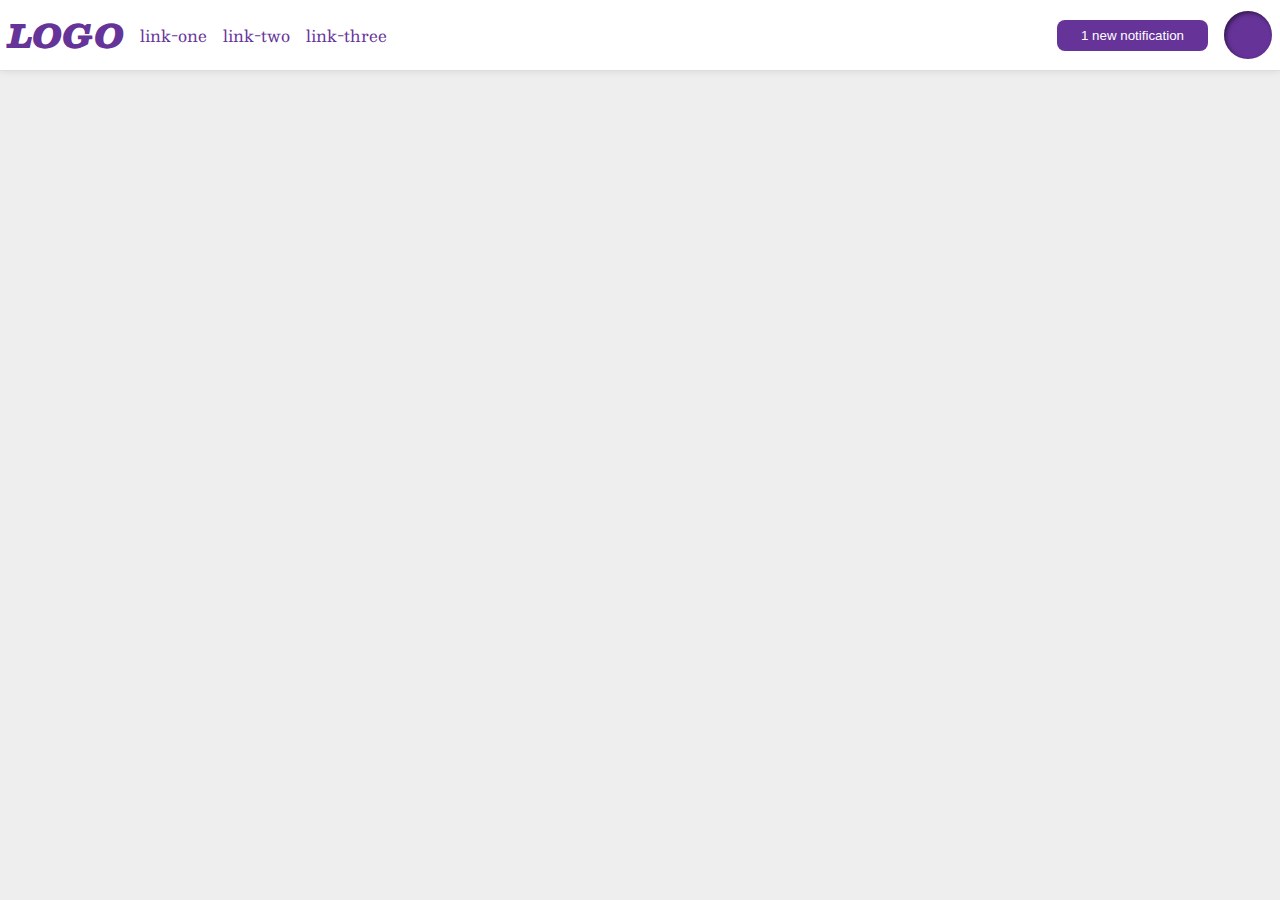
<file: flex/03-flex-header-2/index.html>
<!DOCTYPE html>
<html lang="en">
  <head>
    <meta charset="UTF-8" />
    <meta http-equiv="X-UA-Compatible" content="IE=edge" />
    <meta name="viewport" content="width=device-width, initial-scale=1.0" />
    <title>Flex Header 2</title>
    <link rel="stylesheet" href="style.css" />
  </head>
  <body>
    <div class="header">
      <div class="left">
        <div class="logo">LOGO</div>
        <ul class="links">
          <li><a href="https://google.com">link-one</a></li>
          <li><a href="https://google.com">link-two</a></li>
          <li><a href="https://google.com">link-three</a></li>
        </ul>
      </div>
      <div class="right">
        <button class="notifications">1 new notification</button>
        <div class="profile-image"></div>
      </div>
    </div>
  </body>
</html>
</file>
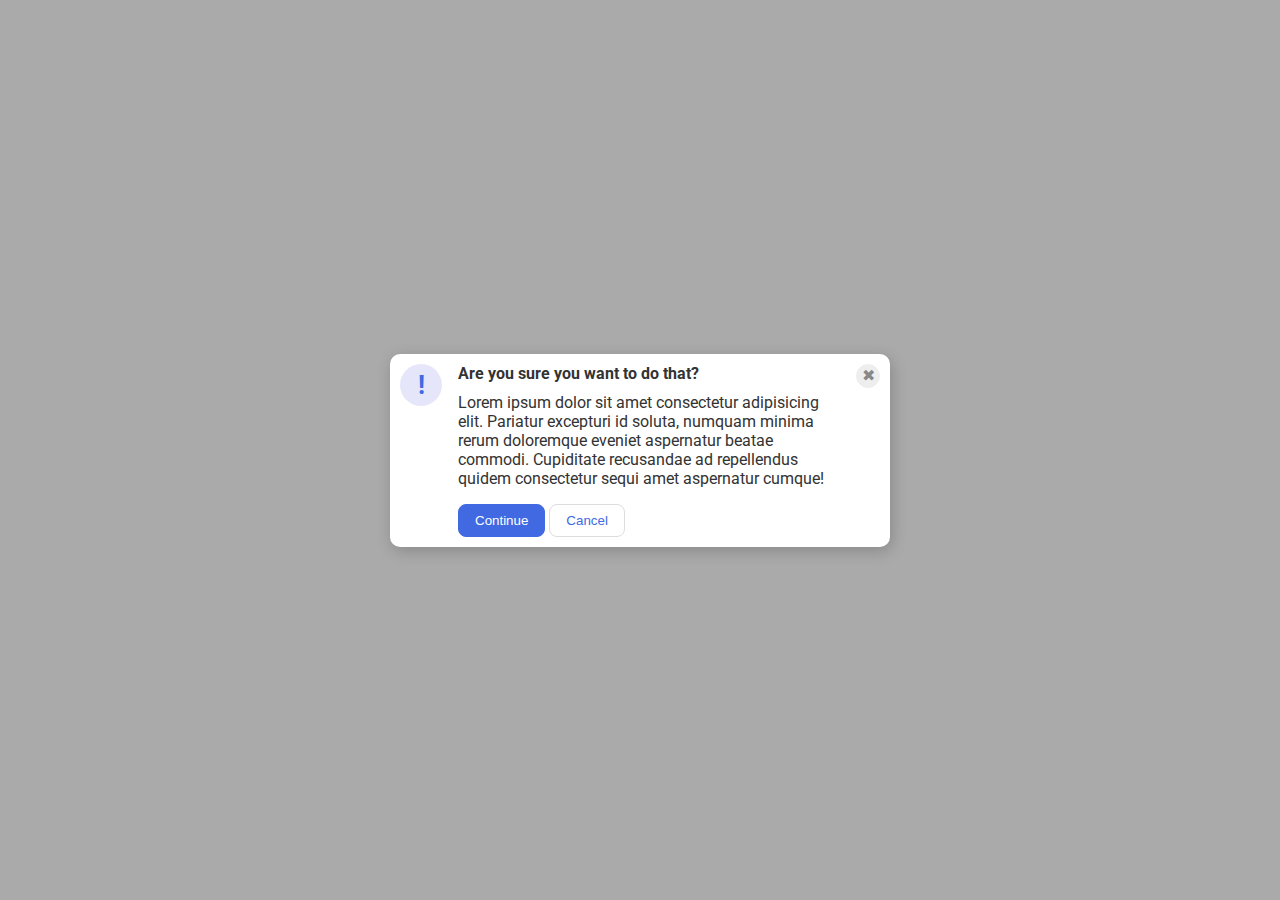
<file: flex/05-flex-modal/index.html>
<!DOCTYPE html>
<html lang="en">
  <head>
    <meta charset="UTF-8" />
    <meta http-equiv="X-UA-Compatible" content="IE=edge" />
    <meta name="viewport" content="width=device-width, initial-scale=1.0" />
    <link rel="stylesheet" href="style.css" />
    <title>Modal</title>
  </head>
  <body>
    <div class="modal">
      <div class="icon">!</div>
      <div class="info">
        <div class="header">Are you sure you want to do that?</div>
        <div class="text">
          Lorem ipsum dolor sit amet consectetur adipisicing elit. Pariatur
          excepturi id soluta, numquam minima rerum doloremque eveniet
          aspernatur beatae commodi. Cupiditate recusandae ad repellendus quidem
          consectetur sequi amet aspernatur cumque!
        </div>
        <button class="continue">Continue</button>
        <button class="cancel">Cancel</button>
      </div>
      <div class="close">
        <button class="close-button">✖</button>
      </div>
    </div>
  </body>
</html>
</file>
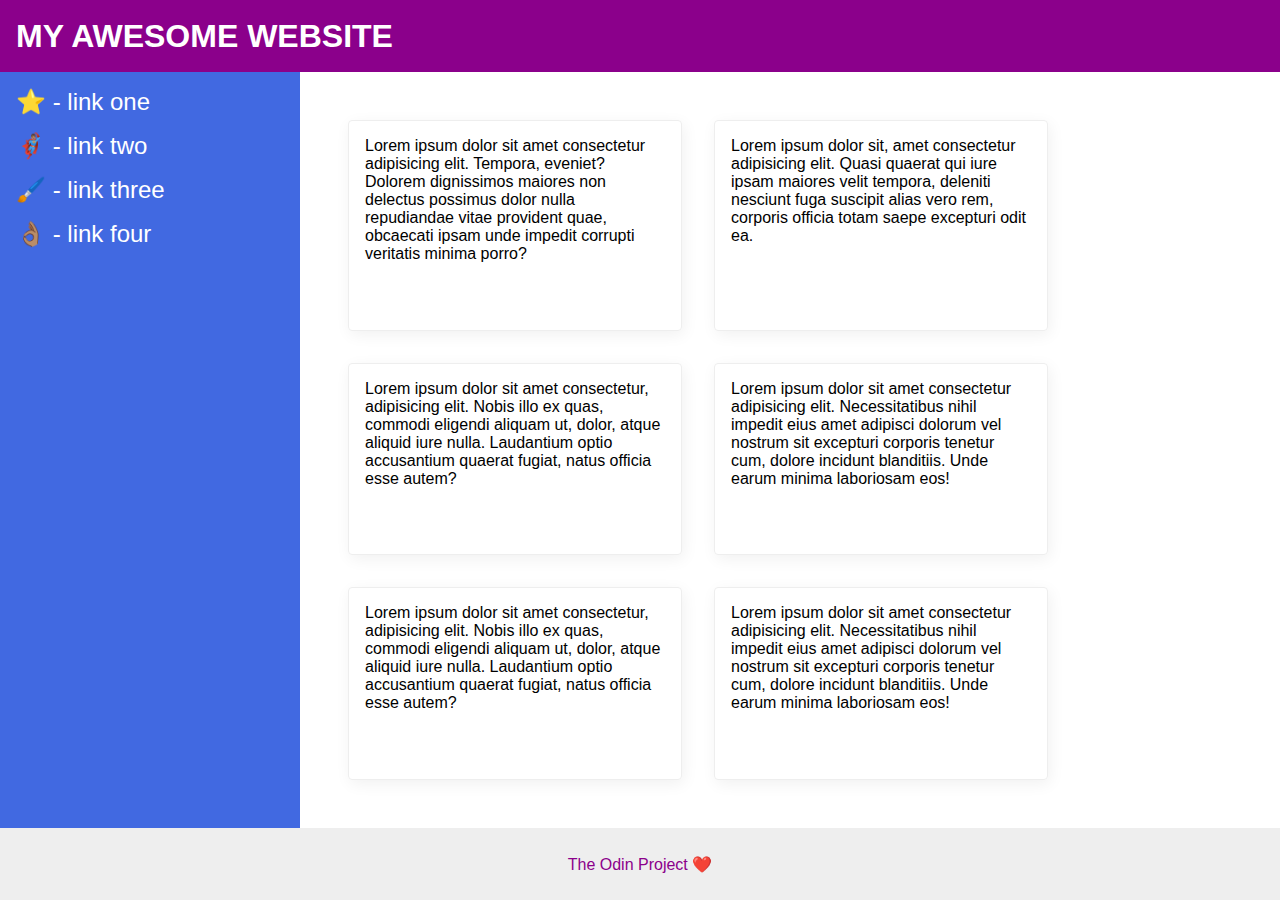
<file: flex/07-flex-layout-2/index.html>
<!DOCTYPE html>
<html lang="en">
  <head>
    <meta charset="UTF-8" />
    <meta http-equiv="X-UA-Compatible" content="IE=edge" />
    <meta name="viewport" content="width=device-width, initial-scale=1.0" />
    <title>The Holy Grail</title>
    <link rel="stylesheet" href="style.css" />
  </head>
  <body>
    <div class="header">MY AWESOME WEBSITE</div>
    <div class="body">
      <div class="sidebar">
        <ul>
          <li><a href="#">⭐ - link one</a></li>
          <li><a href="#">🦸🏽‍♂️ - link two</a></li>
          <li><a href="#">🖌️ - link three</a></li>
          <li><a href="#">👌🏽 - link four</a></li>
        </ul>
      </div>
      <div class="container">
        <div class="card">
          Lorem ipsum dolor sit amet consectetur adipisicing elit. Tempora,
          eveniet? Dolorem dignissimos maiores non delectus possimus dolor nulla
          repudiandae vitae provident quae, obcaecati ipsam unde impedit
          corrupti veritatis minima porro?
        </div>
        <div class="card">
          Lorem ipsum dolor sit, amet consectetur adipisicing elit. Quasi
          quaerat qui iure ipsam maiores velit tempora, deleniti nesciunt fuga
          suscipit alias vero rem, corporis officia totam saepe excepturi odit
          ea.
        </div>
        <div class="card">
          Lorem ipsum dolor sit amet consectetur, adipisicing elit. Nobis illo
          ex quas, commodi eligendi aliquam ut, dolor, atque aliquid iure nulla.
          Laudantium optio accusantium quaerat fugiat, natus officia esse autem?
        </div>
        <div class="card">
          Lorem ipsum dolor sit amet consectetur adipisicing elit.
          Necessitatibus nihil impedit eius amet adipisci dolorum vel nostrum
          sit excepturi corporis tenetur cum, dolore incidunt blanditiis. Unde
          earum minima laboriosam eos!
        </div>
        <div class="card">
          Lorem ipsum dolor sit amet consectetur, adipisicing elit. Nobis illo
          ex quas, commodi eligendi aliquam ut, dolor, atque aliquid iure nulla.
          Laudantium optio accusantium quaerat fugiat, natus officia esse autem?
        </div>
        <div class="card">
          Lorem ipsum dolor sit amet consectetur adipisicing elit.
          Necessitatibus nihil impedit eius amet adipisci dolorum vel nostrum
          sit excepturi corporis tenetur cum, dolore incidunt blanditiis. Unde
          earum minima laboriosam eos!
        </div>
      </div>
    </div>

    <div class="footer">The Odin Project ❤️</div>
  </body>
</html>
</file>
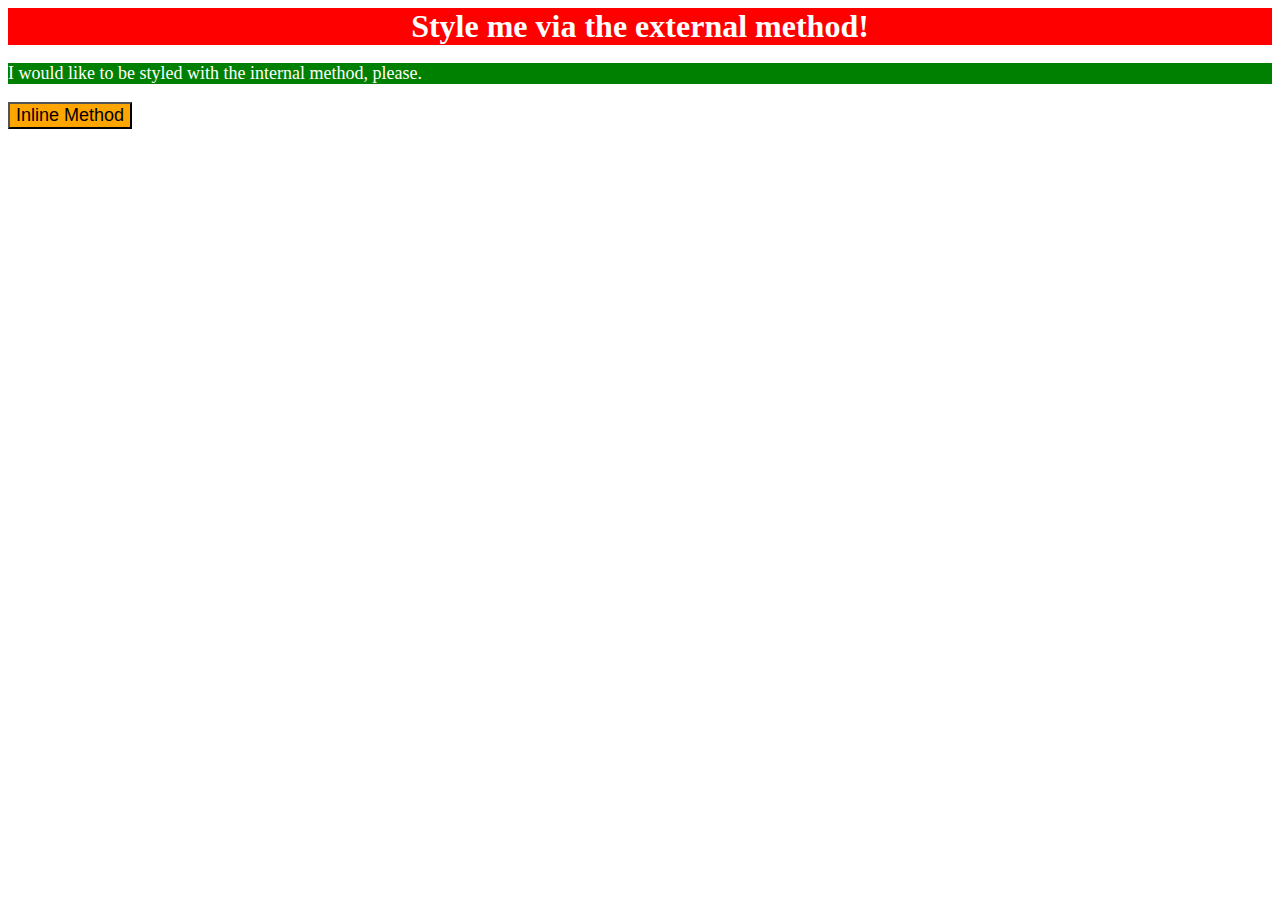
<file: foundations/01-css-methods/index.html>
<!DOCTYPE html>
<html lang="en">
  <head>
    <meta charset="UTF-8">
    <meta http-equiv="X-UA-Compatible" content="IE=edge">
    <meta name="viewport" content="width=device-width, initial-scale=1.0">
    <title>Methods for Adding CSS</title>
    <link rel="stylesheet" href="./style.css">
    <style>
      p{
        background-color: green;
        color: white;
        font-size: 18px;
      }
    </style>
  </head>
  <body>
    <div>Style me via the external method!</div>
    <p>I would like to be styled with the internal method, please.</p>
    <button style="background-color: orange; font-size: 18px;">Inline Method</button>
  </body>
</html>
</file>
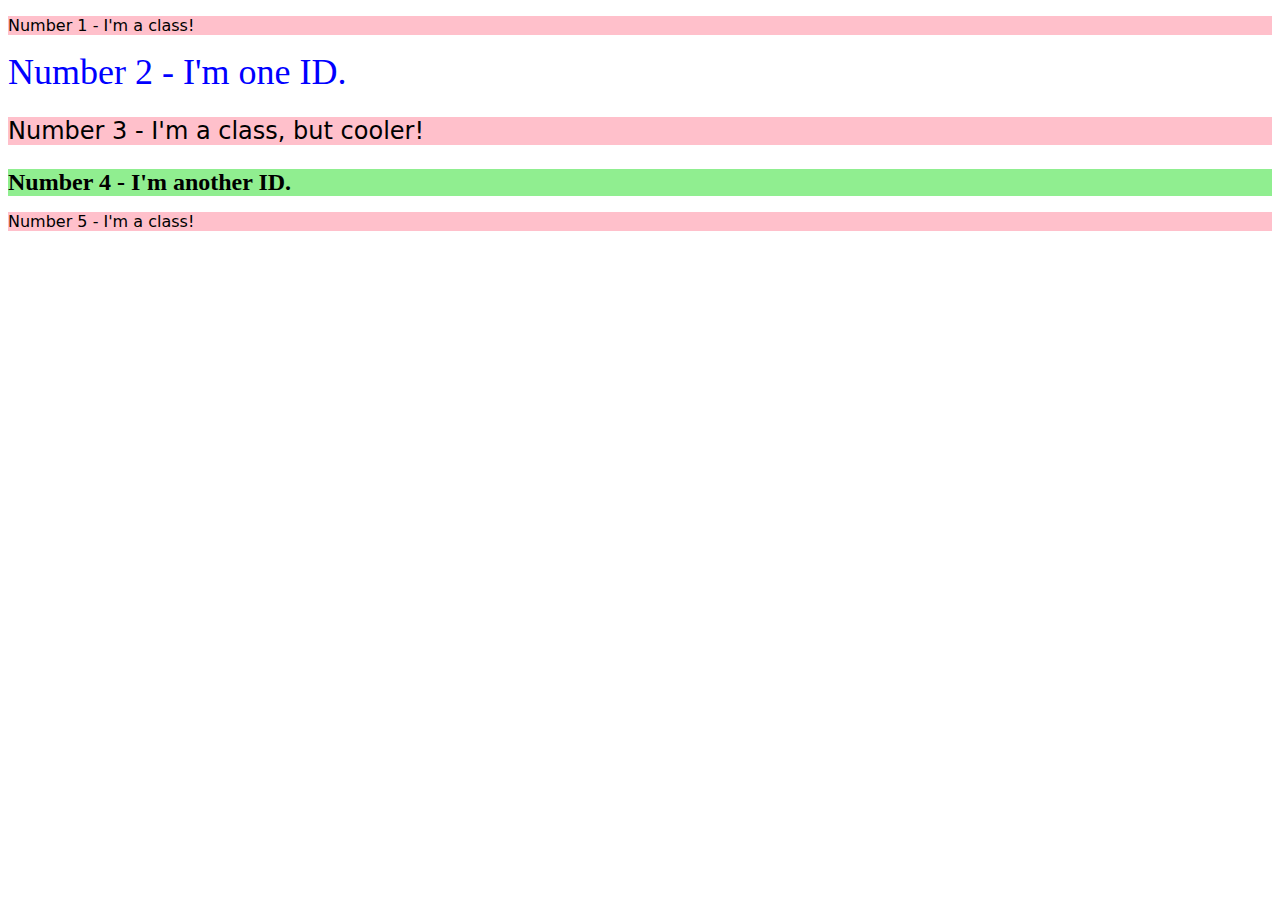
<file: foundations/02-class-id-selectors/index.html>
<!DOCTYPE html>
<html lang="en">
  <head>
    <meta charset="UTF-8">
    <meta http-equiv="X-UA-Compatible" content="IE=edge">
    <meta name="viewport" content="width=device-width, initial-scale=1.0">
    <title>Class and ID Selectors</title>
    <link rel="stylesheet" href="style.css">
  </head>
  <body>
    <p class="odd">Number 1 - I'm a class!</p>
    <div id="two">Number 2 - I'm one ID.</div>
    <p class="odd additional_fontsize">Number 3 - I'm a class, but cooler!</p>
    <div id="four" class="additional_fontsize">Number 4 - I'm another ID.</div>
    <p class="odd">Number 5 - I'm a class!</p>
  </body>
</html>
</file>
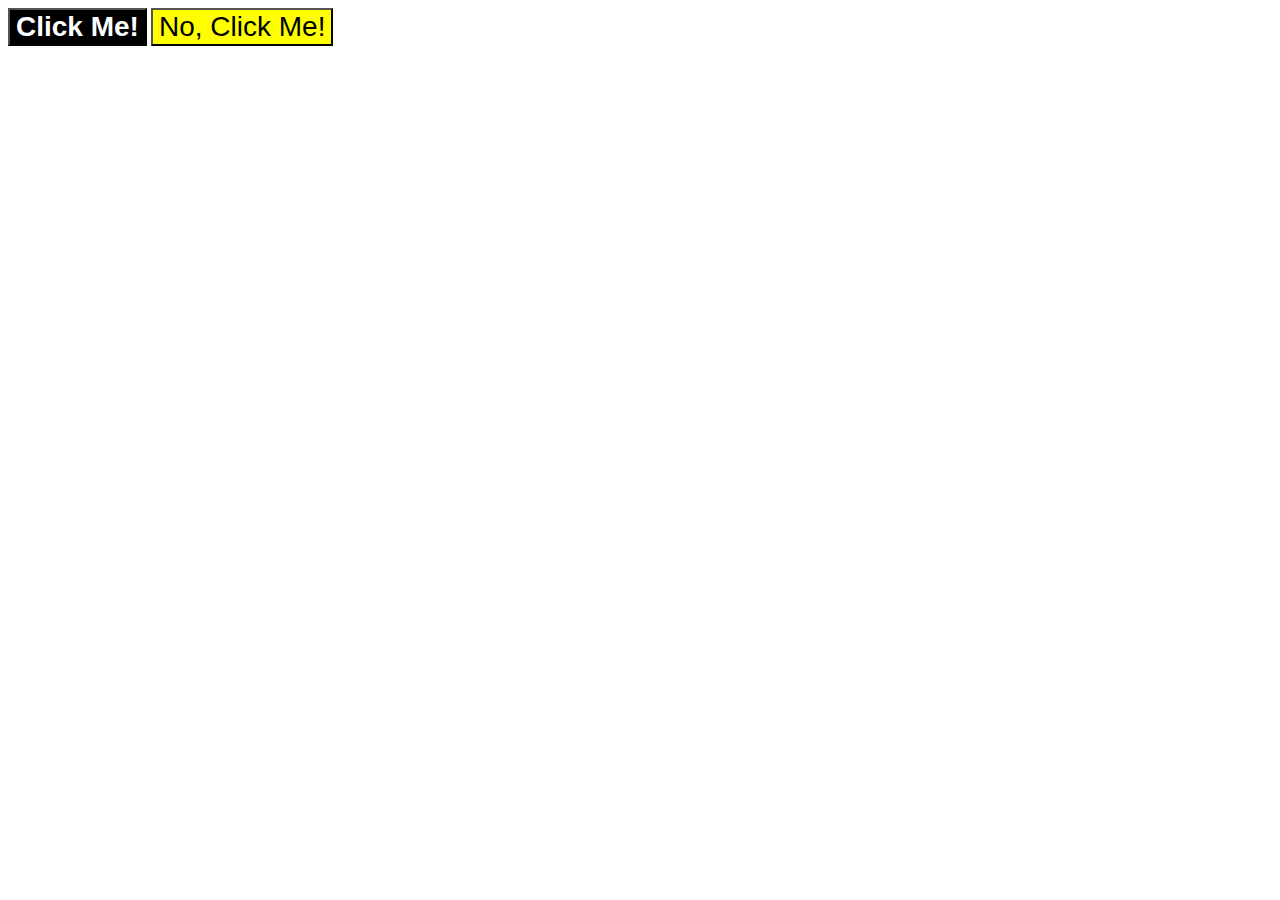
<file: foundations/03-grouping-selectors/index.html>
<!DOCTYPE html>
<html lang="en">
  <head>
    <meta charset="UTF-8">
    <meta http-equiv="X-UA-Compatible" content="IE=edge">
    <meta name="viewport" content="width=device-width, initial-scale=1.0">
    <title>Grouping Selectors</title>
    <link rel="stylesheet" href="style.css">
  </head>
  <body>
    <button class="first" >Click Me!</button>
    <button class="second" id="two">No, Click Me!</button>
  </body>
</html>
</file>
<file: flex/03-flex-header-2/style.css>
/* this is some magical font-importing.  
you'll learn about it later. */
@import url("https://fonts.googleapis.com/css2?family=Besley:ital,wght@0,400;1,900&display=swap");

body {
  margin: 0;
  background: #eee;
  font-family: Besley, serif;
}

.header {
  background: white;
  border-bottom: 1px solid #ddd;
  box-shadow: 0 0 8px rgba(0, 0, 0, 0.1);
}

.profile-image {
  background: rebeccapurple;
  box-shadow: inset 2px 2px 4px rgba(0, 0, 0, 0.5);
  border-radius: 50%;
  width: 48px;
  height: 48px;
}

.logo {
  color: rebeccapurple;
  font-size: 32px;
  font-weight: 900;
  font-style: italic;
}

button {
  border: none;
  border-radius: 8px;
  background: rebeccapurple;
  color: white;
  padding: 8px 24px;
}

a {
  /* this removes the line under our links */
  text-decoration: none;
  color: rebeccapurple;
}

ul {
  list-style-type: none;
}

/* Solution */

.header {
  display: flex;
  justify-content: space-between;
  padding: 8px;
}
ul {
  display: flex;
  gap: 16px;
  padding: 0;
  margin: 0;
  align-items: center;
}
.left,
.right {
  display: flex;
  gap: 16px;
  align-items: center;
}
</file>
<file: flex/05-flex-modal/style.css>
@import url("https://fonts.googleapis.com/css2?family=Roboto:wght@400;700&display=swap");

html,
body {
  height: 100%;
}

body {
  font-family: Roboto, sans-serif;
  margin: 0;
  background: #aaa;
  color: #333;
  /* I'll give you this one for free lol */
  display: flex;
  align-items: center;
  justify-content: center;
}

.modal {
  background: white;
  width: 480px;
  border-radius: 10px;
  box-shadow: 2px 4px 16px rgba(0, 0, 0, 0.2);
}

.icon {
  color: royalblue;
  font-size: 26px;
  font-weight: 700;
  background: lavender;
  width: 42px;
  height: 42px;
  border-radius: 50%;
  min-width: 10px;
  display: flex;
  align-items: center;
  justify-content: center;
}

.close-button {
  background: #eee;
  border-radius: 50%;
  min-width: 100%;
  color: #888;
  font-weight: 400;
  font-size: 16px;
  height: 24px;
  width: 24px;
  display: flex;
  align-items: center;
  justify-content: center;
  border: 1px solid #eee;
  padding: 0;
}

button {
  cursor: pointer;
  padding: 8px 16px;
  border-radius: 8px;
}

button.continue {
  background: royalblue;
  border: 1px solid royalblue;
  color: white;
}

button.cancel {
  background: white;
  border: 1px solid #ddd;
  color: royalblue;
}

.icon {
  flex-shrink: 0;
}
.modal {
  display: flex;
  padding: 10px;
  gap: 16px;
}
.header {
  font-weight: 700;
  margin-bottom: 10px;
}
.text {
  margin-bottom: 16px;
  font-weight: 400;
}
.close {
  font-weight: 700;
}
</file>
<file: flex/07-flex-layout-2/style.css>
body {
  font-family: -apple-system, BlinkMacSystemFont, "Segoe UI", Roboto, Oxygen,
    Ubuntu, Cantarell, "Open Sans", "Helvetica Neue", sans-serif;
  margin: 0;
  min-height: 100vh;
}

.header {
  height: 72px;
  background: darkmagenta;
  color: white;
}

.footer {
  height: 72px;
  background: #eee;
  color: darkmagenta;
}

.sidebar {
  width: 300px;
  background: royalblue;
  box-sizing: border-box;
}

.card {
  border: 1px solid #eee;
  box-shadow: 2px 4px 16px rgba(0, 0, 0, 0.06);
  border-radius: 4px;
}

/* solution */

body {
  display: flex;
  flex-direction: column;
}
.header {
  display: flex;
  align-items: center;
  padding: 0 16px;
  font-size: 2rem;
  font-weight: 900;
}
.body {
  display: flex;
  flex: 1;
}
ul,
a {
  list-style: none;
  text-decoration: none;
  padding: 0;
  margin: 0;
  color: #fff;
  font-size: 24px;
}

li {
  margin-bottom: 16px;
}

.sidebar {
  flex-shrink: 0;
  padding: 1rem;
}
.card {
  padding: 1rem;
  width: 300px;
}
.container {
  display: flex;
  flex-wrap: wrap;
  padding: 3rem;
  gap: 2rem;
}
.footer {
  display: flex;
  justify-content: center;
  align-items: center;
}
</file>
<file: foundations/01-css-methods/style.css>
div{
    background-color: red;
    color: white;
    font-size: 32px;
    text-align: center;
    font-weight: bold;
}
</file>
<file: foundations/02-class-id-selectors/style.css>
.odd{
    background-color: pink;
    font-family: Verdana, 'DejaVu Sans', 'sans-serif';
}
#two{
    color: blue;
    font-size: 36px;
}
.additional_fontsize{
    font-size: 24px;
}
#four{
    background-color: lightgreen;
    font-weight: bold;
}
</file>
<file: foundations/03-grouping-selectors/style.css>
.first{
    background-color: black;
    color: white;
    font-weight: bold;
}

.second{
    background-color: yellow;
}

.first,.second{
    font-size: 28px;
    font-family: helvetica, "Times New Roman", "sans-serif";
}
</file>
